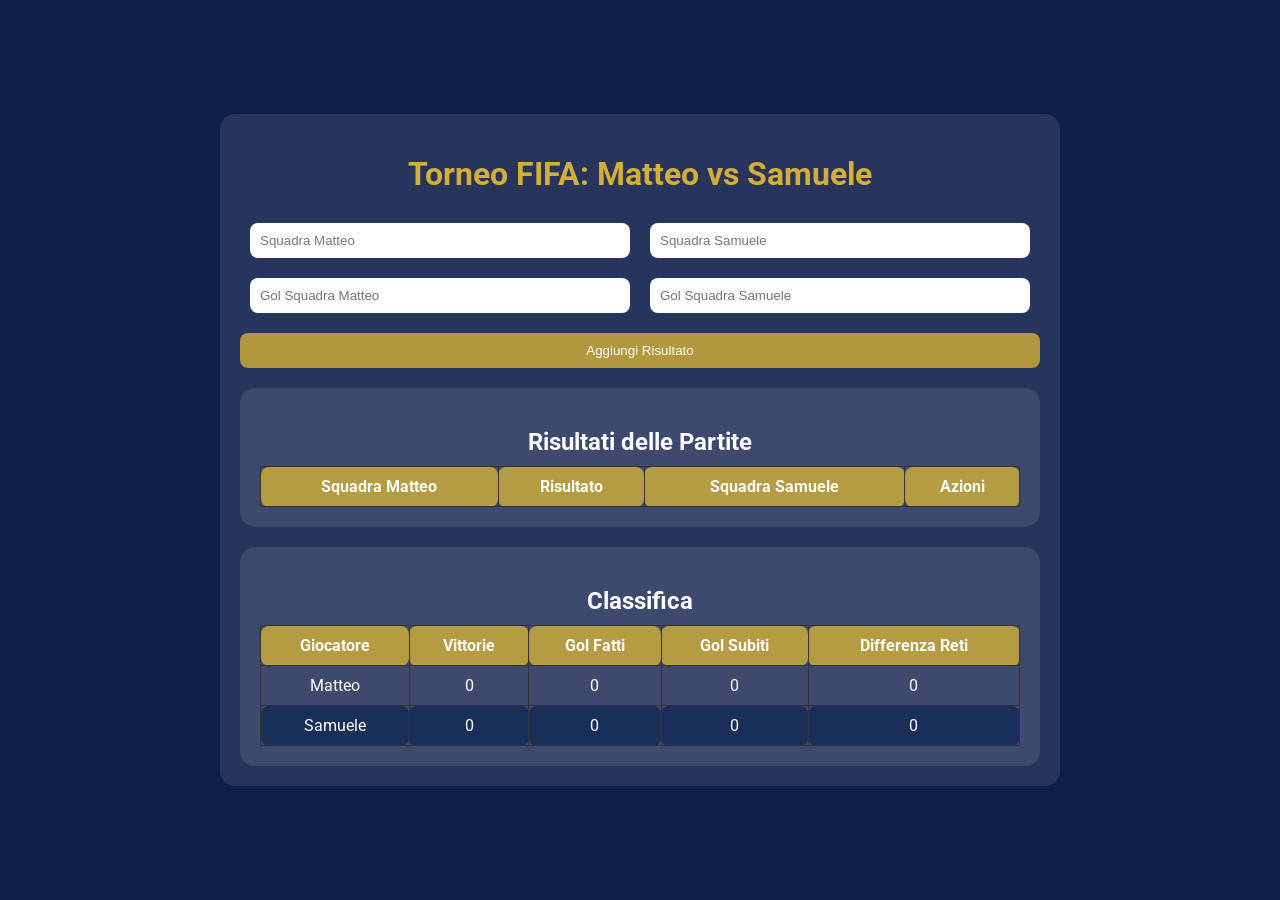
<file: index.html>
<!DOCTYPE html>
<html lang="it">
<head>
    <meta charset="UTF-8">
    <meta name="viewport" content="width=device-width, initial-scale=1.0">
    <link href="https://fonts.googleapis.com/css2?family=Roboto:wght@400;700&display=swap" rel="stylesheet">
    <link rel="stylesheet" href="styles.css">
    <title>Risultati Partite FIFA</title>
</head>
<body>
    <div class="container">
        <h1>Torneo FIFA: Matteo vs Samuele</h1>

        <div class="input-section">
            <input type="text" id="teamA" placeholder="Squadra Matteo">
            <input type="text" id="teamB" placeholder="Squadra Samuele">
            <input type="number" id="scoreA" placeholder="Gol Squadra Matteo" min="0">
            <input type="number" id="scoreB" placeholder="Gol Squadra Samuele" min="0">
            <button onclick="addResult()">Aggiungi Risultato</button>
        </div>

        <div class="results">
            <h2>Risultati delle Partite</h2>
            <table>
                <thead>
                    <tr>
                        <th>Squadra Matteo</th>
                        <th>Risultato</th>
                        <th>Squadra Samuele</th>
                        <th>Azioni</th>
                    </tr>
                </thead>
                <tbody id="resultsBody">
                    <!-- I risultati delle partite appariranno qui -->
                </tbody>
            </table>
        </div>

        <div class="standings">
            <h2>Classifica</h2>
            <table>
                <thead>
                    <tr>
                        <th>Giocatore</th>
                        <th>Vittorie</th>
                        <th>Gol Fatti</th>
                        <th>Gol Subiti</th>
                        <th>Differenza Reti</th>
                    </tr>
                </thead>
                <tbody id="standingsBody">
                    <!-- La classifica apparirà qui -->
                </tbody>
            </table>
        </div>
    </div>

    <script src="script.js"></script>
</body>
</html>
</body>
</html>
</file>
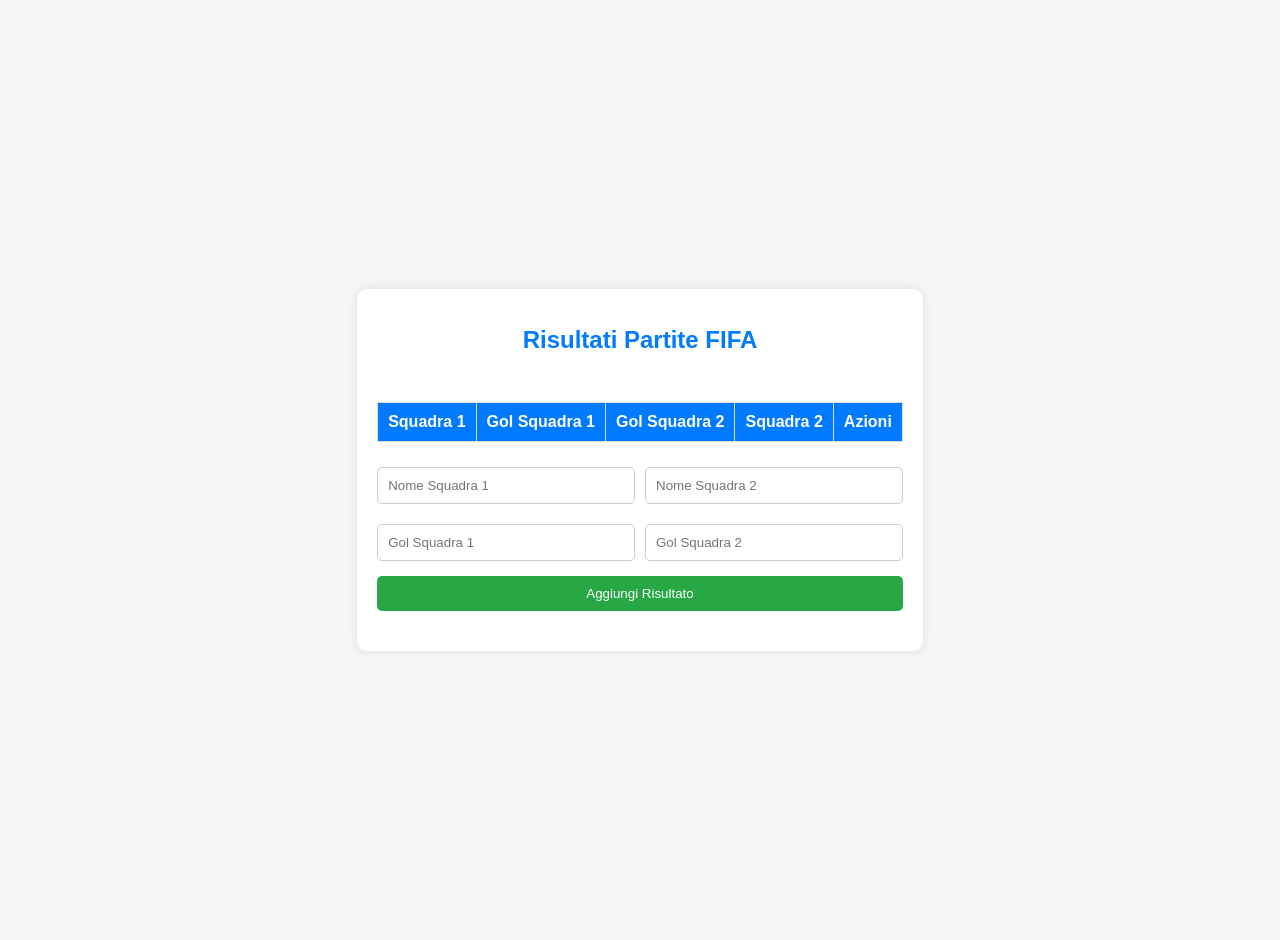
<file: torneo.html>
<!DOCTYPE html>
<html lang="it">
<head>
    <meta charset="UTF-8">
    <meta name="viewport" content="width=device-width, initial-scale=1.0">
    <title>Risultati Partite FIFA</title>
    <style>
        body {
            font-family: Arial, sans-serif;
            background-color: #f5f5f5;
            margin: 0;
            padding: 20px;
            display: flex;
            justify-content: center;
            align-items: center;
            min-height: 100vh;
        }

        .container {
            max-width: 800px;
            background-color: #fff;
            padding: 20px;
            box-shadow: 0px 0px 10px rgba(0, 0, 0, 0.1);
            border-radius: 10px;
            transition: all 0.3s ease;
        }

        .container:hover {
            transform: scale(1.02);
            box-shadow: 0px 0px 20px rgba(0, 0, 0, 0.2);
        }

        h1 {
            text-align: center;
            color: #007BFF;
            font-size: 24px;
            margin-bottom: 20px;
        }

        table {
            width: 100%;
            border-collapse: collapse;
            margin-bottom: 20px;
            transition: all 0.3s ease;
        }

        table, th, td {
            border: 1px solid #ddd;
        }

        th, td {
            padding: 10px;
            text-align: center;
        }

        th {
            background-color: #007BFF;
            color: white;
        }

        form {
            display: grid;
            grid-template-columns: 1fr 1fr;
            gap: 10px;
            margin-bottom: 20px;
        }

        input[type="text"], input[type="number"] {
            width: 100%;
            padding: 10px;
            margin: 5px 0;
            box-sizing: border-box;
            border: 1px solid #ccc;
            border-radius: 5px;
            transition: border-color 0.3s ease;
        }

        input[type="text"]:focus, input[type="number"]:focus {
            border-color: #007BFF;
        }

        button {
            grid-column: span 2;
            padding: 10px;
            background-color: #28a745;
            color: white;
            border: none;
            border-radius: 5px;
            cursor: pointer;
            transition: background-color 0.3s ease;
        }

        button:hover {
            background-color: #218838;
        }

        .action-btn {
            padding: 5px 10px;
            border-radius: 5px;
            cursor: pointer;
            color: white;
            border: none;
        }

        .edit-btn {
            background-color: #ffc107;
        }

        .delete-btn {
            background-color: #dc3545;
        }

        .message {
            text-align: center;
            color: #28a745;
            font-weight: bold;
            margin-bottom: 10px;
            opacity: 0;
            transition: opacity 0.5s ease;
        }

        .message.visible {
            opacity: 1;
        }
    </style>
</head>
<body>

    <div class="container">
        <h1>Risultati Partite FIFA</h1>

        <!-- Messaggio di conferma -->
        <div class="message" id="successMessage">Risultato aggiunto con successo!</div>

        <!-- Tabella per visualizzare i risultati -->
        <table id="resultsTable">
            <thead>
                <tr>
                    <th>Squadra 1</th>
                    <th>Gol Squadra 1</th>
                    <th>Gol Squadra 2</th>
                    <th>Squadra 2</th>
                    <th>Azioni</th>
                </tr>
            </thead>
            <tbody>
                <!-- I risultati saranno inseriti qui dinamicamente -->
            </tbody>
        </table>

        <!-- Form per inserire nuovi risultati -->
        <form id="resultForm">
            <input type="text" id="team1" placeholder="Nome Squadra 1" required>
            <input type="text" id="team2" placeholder="Nome Squadra 2" required>
            <input type="number" id="goalsTeam1" placeholder="Gol Squadra 1" required>
            <input type="number" id="goalsTeam2" placeholder="Gol Squadra 2" required>
            <button type="submit">Aggiungi Risultato</button>
        </form>
    </div>

    <script>
        // Riferimenti agli elementi del DOM
        const form = document.getElementById('resultForm');
        const resultsTable = document.getElementById('resultsTable').getElementsByTagName('tbody')[0];
        const successMessage = document.getElementById('successMessage');

        // Funzione per mostrare il messaggio di successo
        function showSuccessMessage() {
            successMessage.classList.add('visible');
            setTimeout(() => {
                successMessage.classList.remove('visible');
            }, 2000);
        }

        // Funzione per aggiungere un risultato alla tabella
        form.addEventListener('submit', function(event) {
            event.preventDefault();

            const team1 = document.getElementById('team1').value;
            const team2 = document.getElementById('team2').value;
            const goalsTeam1 = document.getElementById('goalsTeam1').value;
            const goalsTeam2 = document.getElementById('goalsTeam2').value;

            const newRow = document.createElement('tr');
            newRow.innerHTML = `
                <td contenteditable="false">${team1}</td>
                <td contenteditable="false">${goalsTeam1}</td>
                <td contenteditable="false">${goalsTeam2}</td>
                <td contenteditable="false">${team2}</td>
                <td>
                    <button class="action-btn edit-btn" onclick="editRow(this)">Modifica</button>
                    <button class="action-btn delete-btn" onclick="deleteRow(this)">Elimina</button>
                </td>
            `;
            resultsTable.appendChild(newRow);

            // Salva i dati nel localStorage
            saveResults();

            // Mostra messaggio di successo
            showSuccessMessage();

            // Resetta i campi del form
            form.reset();
        });

        // Funzione per salvare i risultati nel localStorage
        function saveResults() {
            const rows = resultsTable.getElementsByTagName('tr');
            const results = [];

            for (let i = 0; i < rows.length; i++) {
                const cols = rows[i].getElementsByTagName('td');
                if (cols.length > 0) {
                    results.push({
                        team1: cols[0].innerText,
                        goalsTeam1: cols[1].innerText,
                        goalsTeam2: cols[2].innerText,
                        team2: cols[3].innerText
                    });
                }
            }

            localStorage.setItem('matchResults', JSON.stringify(results));
        }

        // Funzione per caricare i risultati dal localStorage
        function loadResults() {
            const results = JSON.parse(localStorage.getItem('matchResults')) || [];

            for (let i = 0; i < results.length; i++) {
                const result = results[i];
                const newRow = document.createElement('tr');

                newRow.innerHTML = `
                    <td contenteditable="false">${result.team1}</td>
                    <td contenteditable="false">${result.goalsTeam1}</td>
                    <td contenteditable="false">${result.goalsTeam2}</td>
                    <td contenteditable="false">${result.team2}</td>
                    <td>
                        <button class="action-btn edit-btn" onclick="editRow(this)">Modifica</button>
                        <button class="action-btn delete-btn" onclick="deleteRow(this)">Elimina</button>
                    </td>
                `;

                resultsTable.appendChild(newRow);
            }
        }

        // Funzione per modificare una riga
        function editRow(button) {
            const row = button.parentElement.parentElement;
            const isEditable = row.cells[0].contentEditable === "true";

            // Se la riga è già modificabile, salviamo le modifiche
            if (isEditable) {
                button.textContent = "Modifica";
                for (let i = 0; i < 4; i++) {
                    row.cells[i].contentEditable = "false";
                }

                // Salva i risultati aggiornati nel localStorage
                saveResults();
            } else {
                // Rendiamo la riga modificabile
                button.textContent = "Salva";
                for (let i = 0; i < 4; i++) {
                    row.cells[i].contentEditable = "true";
                }
            }
        }

        // Funzione per eliminare una riga
        function deleteRow(button) {
            const row = button.parentElement.parentElement;
            row.remove();
            saveResults(); // Salva dopo l'eliminazione
        }

        // Carica i risultati quando la pagina viene caricata
        window.onload = loadResults;
    </script>

</body>
</html>
</file>
<file: styles.css>
body {
    font-family: 'Roboto', sans-serif; /* Font moderno */
    background-color: #0e1e4a; /* Colore di sfondo simile alla Champions League */
    color: #ffffff;
    margin: 0;
    padding: 0;
    display: flex;
    justify-content: center; /* Centra verticalmente */
    align-items: center; /* Centra orizzontalmente */
    height: 100vh; /* Occupa l'altezza dell'intera finestra */
}

.container {
    max-width: 800px;
    margin: auto;
    padding: 20px;
    text-align: center; /* Centra tutto il contenuto */
    border-radius: 15px; /* Angoli arrotondati per il contenitore */
    background-color: rgba(255, 255, 255, 0.1); /* Sfondo leggermente trasparente */
}

h1 {
    color: #d4af37; /* Colore del titolo */
    margin-bottom: 20px; /* Distanza sotto il titolo */
}

.input-section {
    display: flex;
    flex-wrap: wrap;
    justify-content: center; /* Centra gli input */
    margin-bottom: 20px;
}

input {
    padding: 10px;
    border-radius: 8px;
    border: none;
    margin: 10px; /* Maggiore distanza tra gli input */
    flex: 1 1 45%; /* Due input per riga */
    transition: border-color 0.3s, box-shadow 0.3s; /* Transizione per gli input */
}

input:focus {
    border-color: #d4af37; /* Colore del bordo al focus */
    box-shadow: 0 0 5px rgba(212, 175, 55, 0.5); /* Ombra al focus */
}

button {
    padding: 10px 15px;
    background-color: rgba(212, 175, 55, 0.8); /* Pulsante giallo trasparente */
    color: white;
    border: none;
    border-radius: 8px;
    cursor: pointer;
    transition: background-color 0.3s, transform 0.3s; /* Transizione per il pulsante */
    flex-basis: 100%; /* Pulsante occupa l'intera larghezza */
    margin-top: 10px; /* Distanza sopra il pulsante */
}

button:hover {
    background-color: rgba(212, 175, 55, 1); /* Colore al passaggio del mouse */
    transform: scale(1.05); /* Effetto di ingrandimento al passaggio del mouse */
}

.results, .standings {
    margin-top: 20px;
    padding: 20px; /* Spazio interno per il blocco dei risultati */
    background-color: rgba(255, 255, 255, 0.1); /* Sfondo leggermente trasparente */
    border-radius: 15px; /* Angoli arrotondati */
}

h2 {
    margin-bottom: 10px; /* Distanza sopra i titoli delle sezioni */
}

table {
    width: 100%;
    border-collapse: collapse;
}

th, td {
    padding: 10px;
    text-align: center; /* Centra il contenuto delle celle */
    border: 1px solid #333;
    border-radius: 8px; /* Angoli arrotondati per le celle */
    transition: background-color 0.3s; /* Transizione per le celle */
}

td:nth-child(2) {
    text-align: center; /* Risultato centrato */
}

th {
    background-color: rgba(212, 175, 55, 0.8); /* Colore di sfondo per l'intestazione */
}

tr:nth-child(even) {
    background-color: #1a2e5a; /* Colore di sfondo per righe pari */
}

tr:hover {
    background-color: #333; /* Colore di sfondo al passaggio del mouse */
}

button.edit, button.delete {
    padding: 5px 10px;
    margin: 0 5px;
    background-color: rgba(33, 150, 243, 0.8); /* Colore del pulsante di modifica */
    transition: background-color 0.3s; /* Transizione per il pulsante */
}

button.edit:hover {
    background-color: rgba(33, 150, 243, 1); /* Colore al passaggio del mouse per edit */
}

button.delete {
    background-color: rgba(244, 67, 54, 0.8); /* Colore del pulsante di eliminazione */
    transition: background-color 0.3s; /* Transizione per il pulsante */
}

button.delete:hover {
    background-color: rgba(244, 67, 54, 1); /* Colore al passaggio del mouse per delete */
}

/* Media Queries per la Responsività */
@media (max-width: 600px) {
    .input-section {
        flex-direction: column;
    }

    input {
        flex: 1 1 100%; /* Gli input occupano l'intera larghezza */
    }

    button {
        flex-basis: 100%;
    }
}
</file>
